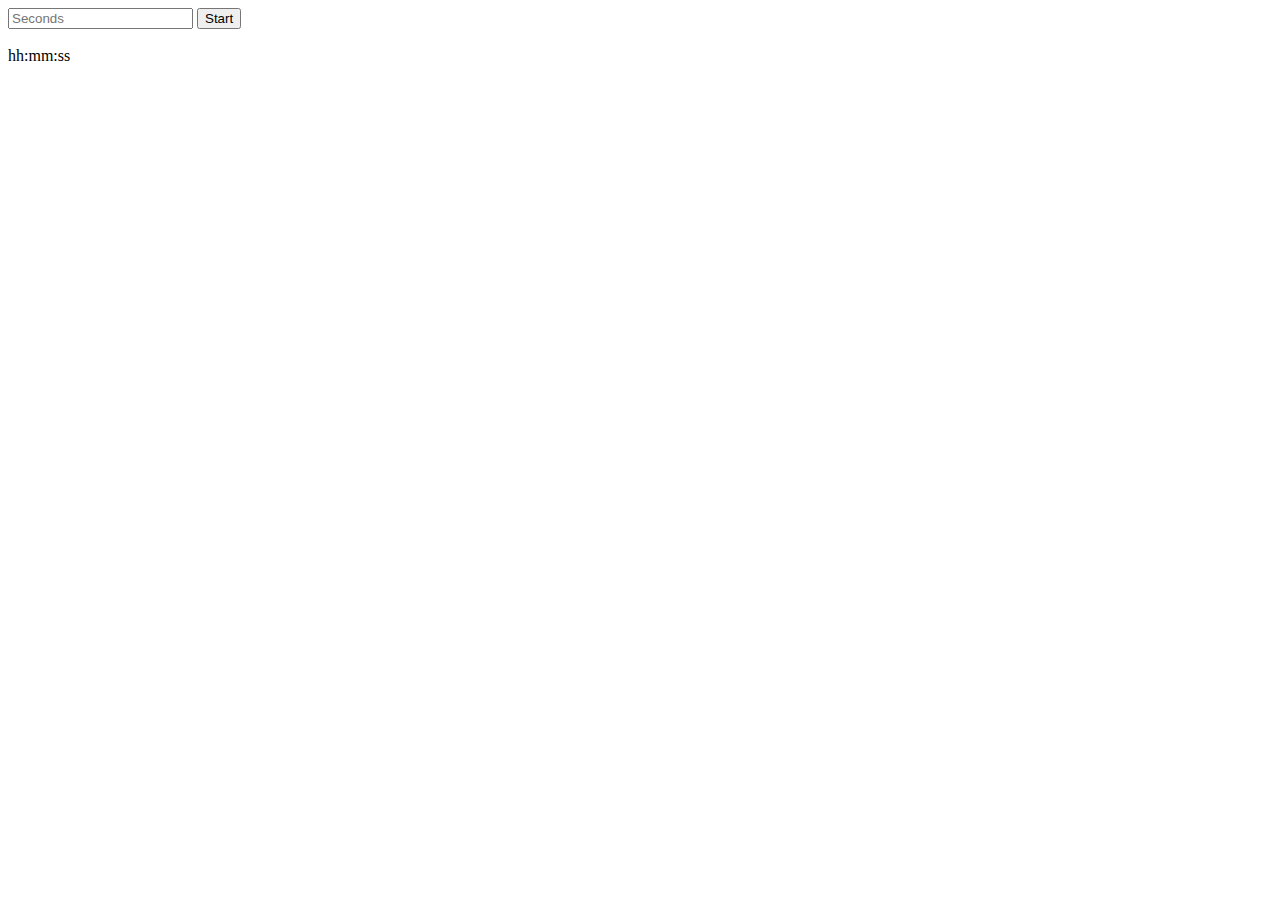
<file: 1_task/index.html>
<!DOCTYPE html>
<html lang="en">
  <head>
    <meta charset="UTF-8" />
    <meta http-equiv="X-UA-Compatible" content="IE=edge" />
    <meta name="viewport" content="width=device-width, initial-scale=1.0" />
    <title>1 task</title>
  </head>
  <body>
    <input placeholder="Seconds" type="text" oninput="changeHandler(this)" />

    <button>Start</button>

    <br />
    <br />

    <span>hh:mm:ss</span>

    <script src="./index.js"></script>
  </body>
</html>
</file>
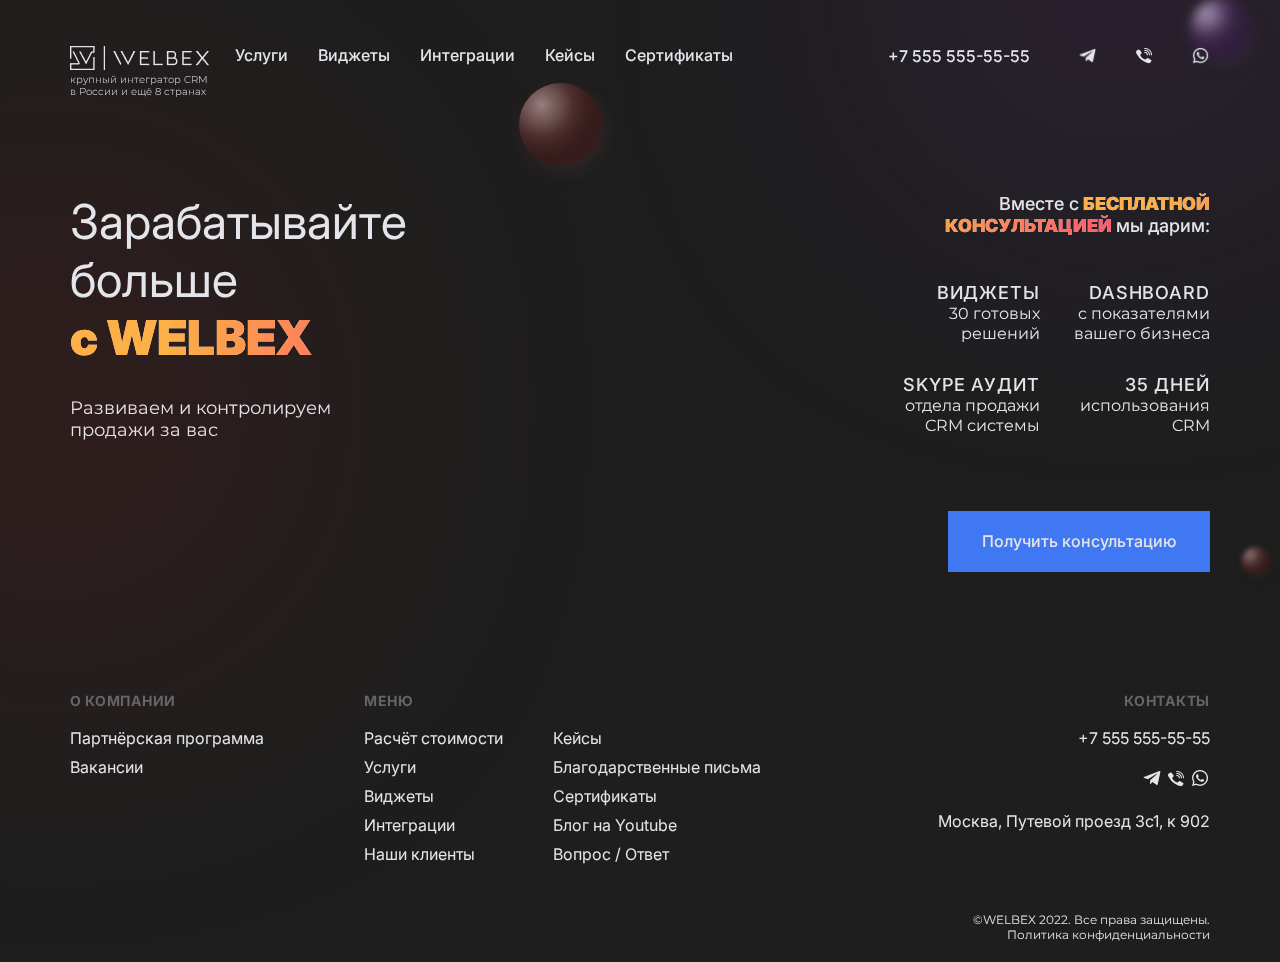
<file: 2_task/index.html>
<!DOCTYPE html>
<html lang="en">

<head>
  <meta charset="UTF-8" />
  <meta http-equiv="X-UA-Compatible" content="IE=edge" />
  <meta name="viewport" content="width=device-width, initial-scale=1.0" />
  <title>2 task</title>
  <link rel="stylesheet" href="./index.css" />
  <link rel="preconnect" href="https://fonts.googleapis.com">
  <link rel="preconnect" href="https://fonts.gstatic.com" crossorigin>
  <link
    href="https://fonts.googleapis.com/css2?family=Montserrat:ital,wght@0,100;0,200;0,300;0,400;0,500;0,600;0,700;0,800;0,900;1,100;1,200;1,300;1,400;1,500;1,600;1,700;1,800;1,900&display=swap"
    rel="stylesheet">
  <link rel="preconnect" href="https://fonts.googleapis.com">
  <link rel="preconnect" href="https://fonts.gstatic.com" crossorigin>
  <link href="https://fonts.googleapis.com/css2?family=Inter:wght@100;200;300;400;500;600;700;800;900&display=swap"
    rel="stylesheet">
</head>

<body>
  <div class="container">
    <div class="bg_red_light"></div>
    <div class="bg_purple_light"></div>
    <div class="bg_red_one"></div>
    <div class="bg_red_two"></div>
    <div class="bg_purple"></div>

    <nav class="navbar">
      <div class="navbar_logo">
        <img src="./assets/logo_welbex.png" />
        <p class="navbar_logoText">крупный интегратор CRM<br /> в Росcии и ещё 8 странах</p>
      </div>

      <div class="navbar_links">
        <ul class="navbar_linksList">
          <li class="navbar_linksItem">Услуги</li>
          <li class="navbar_linksItem">Виджеты</li>
          <li class="navbar_linksItem">Интеграции</li>
          <li class="navbar_linksItem">Кейсы</li>
          <li class="navbar_linksItem">Сертификаты</li>
        </ul>
      </div>

      <div class="navbar_contacts">
        <p class="navbar_phone">+7 555 555-55-55</p>
        <div class="navbar_iconWrapper">
          <img src="./assets/telegram.png" alt="" class="icon">
          <img src="./assets/viber.png" alt="" class="icon">
          <img src="./assets/whatsapp.png" alt="" class="icon">
        </div>
      </div>
    </nav>

    <main class="main">
      <section class="main_intro">
        <p class="main_introText">Зарабатывайте <br />больше</p>
        <p class="main_introTextLogo iridescentText">с WELBEX</p>
        <p class="main_introSmallText">Развиваем и контролируем продажи за вас</p>
      </section>

      <section class="main_options">
        <div class="main_optionsIntro">
          <span class="main_optionsIntroWhiteText">Вместе с</span>
          <span class="main_iridescentText_two">бесплатной <br /> консультацией</span>
          <span class="main_optionsIntroWhiteText">мы дарим:</span>
        </div>

        <div class="main_optionBlocks">
          <div class="main_optionBlock">
            <p class="main_optionBlock_intro">Виджеты</p>
            <p class="main_optionBlock_details">30 готовых решений</p>
          </div>

          <div class="main_optionBlock">
            <p class="main_optionBlock_intro">Dashboard</p>
            <p class="main_optionBlock_details">с показателями вашего бизнеса</p>
          </div>

          <div class="main_optionBlock">
            <p class="main_optionBlock_intro">Skype Аудит</p>
            <p class="main_optionBlock_details">отдела продажи CRM системы</p>
          </div>

          <div class="main_optionBlock">
            <p class="main_optionBlock_intro">35 дней</p>
            <p class="main_optionBlock_details">использования CRM</p>
          </div>
        </div>

        <div class="main_optionBlocks_mobile">
          <div class="main_optionBlock_mobile">
            <p class="main_optionBlock_intro_mobile">- Skype аудит</p>
          </div>

          <div class="main_optionBlock_mobile">
            <p class="main_optionBlock_intro_mobile">- 30 виджетов</p>
          </div>

          <div class="main_optionBlock_mobile">
            <p class="main_optionBlock_intro_mobile">- Dashboard</p>
          </div>

          <div class="main_optionBlock_mobile">
            <p class="main_optionBlock_intro_mobile">- Месяц аmoCRM</p>
          </div>
        </div>

        <div class="main_button">
          <p>Получить консультацию</p>
        </div>
      </section>
    </main>

    <footer class="footer">
      <div class="footer_about">
        <div class="footer_header">О компании</div>

        <ul class="footer_listItems">
          <li class="footer_text">Партнёрская программа</li>
          <li class="footer_text">Вакансии</li>
        </ul>
      </div>
      <div class="footer_menu">
        <div class="footer_header">Меню</div>

        <div class="footer_lists">
          <ul class="footer_listItems">
            <li class="footer_text">Расчёт стоимости</li>
            <li class="footer_text">Услуги</li>
            <li class="footer_text">Виджеты</li>
            <li class="footer_text">Интеграции</li>
            <li class="footer_text">Наши клиенты</li>
          </ul>

          <ul class="footer_listItems">
            <li class="footer_text">Кейсы</li>
            <li class="footer_text">Благодарственные письма</li>
            <li class="footer_text">Сертификаты</li>
            <li class="footer_text">Блог на Youtube</li>
            <li class="footer_text">Вопрос / Ответ</li>
          </ul>
        </div>
      </div>
      <div class="footer_contacts">
        <div class="footer_header">Контакты</div>

        <p class="footer_text">+7 555 555-55-55</p>

        <div class="footer_logo_links">
          <img src="./assets/telegram.png" alt="" class="icon">
          <img src="./assets/viber.png" alt="" class="icon">
          <img src="./assets/whatsapp.png" alt="" class="icon">
        </div>

        <div class="footer_text">
          Москва, Путевой проезд 3с1, к 902
        </div>
      </div>

      <div class="footer_politics">
        <p>©WELBEX 2022. Все права защищены.</p>
        <p>Политика конфиденциальности</p>
      </div>
    </footer>
  </div>
</body>

</html>
</file>
<file: 2_task/index.css>
*{
    margin: 0;
    padding: 0;
}

body{
    background: #1E1E1E;;
    font-family: 'Inter', sans-serif;
}

li{
    list-style-type: none; 
}

.container{
    width: 1140px;
    margin: 0 auto;
    margin-top: 46px;
}

.navbar{
    display: flex;
}

.navbar_logoText{
    width: 165px;
    height: 24px;
    font-family: 'Montserrat', sans-serif;
    font-style: normal;
    font-weight: 300;
    font-size: 10px;
    line-height: 12px;
    color: #E4E5EA;
}

.navbar_links{
    height: 19px;
}

.navbar_linksList{
    display: flex;
    margin: 0;
}

.navbar_linksItem{
    margin-right: 30px;
    font-style: normal;
    font-weight: 500;
    font-size: 16px;
    line-height: 19px;
    color: #E4E5EA;
    cursor: pointer;
}

.navbar_contacts{
    display: flex;
    margin-left: auto;
    height: 19px;
}

.navbar_contacts .navbar_phone{
    font-style: normal;
    font-weight: 500;
    font-size: 16px;
    text-align: right;
    color: #E4E5EA;
    margin: 0;
    margin-right: 15px;
    cursor: pointer;
    z-index: 10;
}

.navbar_contacts .navbar_iconWrapper{
    height: 19px;
}

.navbar_contacts .icon{
    height: 19px;
    width: auto;
    margin-left: 33px;
    cursor: pointer;
}

.main{
    display: flex;
    margin-top: 95px;
    margin-bottom: 120px;
}

.main_intro{
    width: 362px;

}

.main_introText{
    font-style: normal;
    font-weight: 400;
    font-size: 48px;
    line-height: 58px;
    color: #E4E5EA;
    margin-top: 0;
    margin: 0;
}

.main_introTextLogo{
    font-style: normal;
    font-weight: 900;
    font-size: 48px;
    line-height: 58px;
    margin: 0;
    margin-bottom: 30px;
}

.main_introSmallText{
    font-family: 'Montserrat';
    font-style: normal;
    font-weight: 400;
    font-size: 18px;
    line-height: 22px;
    color: #E4E5EA;
    width: 275px;
}



.main_options{
    margin-left: auto;
}

.main_optionsIntro{
    width: 320px;
    text-align: right;
    margin-bottom: 30px;
}

.main_optionsIntroWhiteText{
    font-style: normal;
    font-weight: 500;
    font-size: 18px;
    line-height: 22px;
    text-align: right;
    color: #E4E5EA;
}

.main_optionBlocks{
    display: flex;
    flex-wrap: wrap;
    justify-content: space-between;
    width: 320px;
    margin-bottom: 60px;
}

.main_optionBlock{
    width: 150px;
    margin-top: 15px;
    margin-bottom: 15px;
}   

.main_optionBlocks_mobile, .main_optionBlock_mobile, .main_optionBlock_intro_mobile{
    display: none;
}

.main_optionBlock_intro{
    font-style: normal;
    font-weight: 500;
    font-size: 18px;
    line-height: 22px;
    text-align: right;
    letter-spacing: 0.05em;
    text-transform: uppercase;
    color: #E4E5EA;
}

.main_optionBlock_details{
    font-family: 'Montserrat';
    font-style: normal;
    font-weight: 400;
    font-size: 16px;
    line-height: 20px;
    text-align: right;
    color: #E4E5EA;
    
}

.main_button{
    width: 262px;
    height: 61px;
    background: #4077F3;
    margin-left: 58px;
    cursor: pointer;
    z-index: 10;
}

.main_button p{
    font-style: normal;
    font-weight: 500;
    font-size: 16px;
    line-height: 61px;
    text-align: center;
    color: #E4E5EA;
}

.iridescentText{
    background: linear-gradient(92deg, #FCB045 27.14%, #FF3F78 121.36%), #E4E5EA;
    -webkit-background-clip: text;
    -webkit-text-fill-color: transparent;
    background-clip: text;
}

.footer{
    position: relative;
    display: flex;
    height: 270px;
}

.footer_header{
    font-style: normal;
    font-weight: 700;
    font-size: 14px;
    line-height: 17px;
    letter-spacing: 0.05em;
    text-transform: uppercase;
    color: #656566;
    margin-bottom: 20px;
}

.footer_listItems{
    padding: 0;
}

.footer li{
    font-style: normal;
    font-weight: 400;
    font-size: 16px;
    line-height: 19px;
    color: #E4E5EA;
    margin-bottom: 10px;
}

.footer_about{
    margin-right: 100px;
}

.footer_contacts{
    position: absolute;
    right: 0;
    text-align: right;
}

.footer_lists{
    display: flex;
}

.footer_lists ul{
    margin-right: 50px;
    margin-top: 0;
} 

.footer_text{
    font-style: normal;
    font-weight: 400;
    font-size: 16px;
    line-height: 19px;
    color: #E4E5EA; 
    cursor: pointer;
}

.footer_logo_links{
    margin-top: 20px;
    margin-bottom: 20px;
}

.footer_politics{
    position: absolute;
    right: 0px;
    bottom: 20px;
    font-family: 'Montserrat';
    font-style: normal;
    font-weight: 400;
    font-size: 12px;
    line-height: 15px;
    text-align: right;
    color: #E4E5EA;
}

/* BG */

.bg_red_light{
    position: absolute;
    width: 311px;
    height: 311px;
    left: -102px;
    top: 251px;
    background: #961A1A;
    opacity: 0.5;
    filter: blur(196px);
    border-radius: 50%;
    z-index: -1;
}

.bg_purple_light{
    position: absolute;
    width: 259px;
    height: 259px;
    /* left: 602px; */
    right: 30px;
    top: -154px;
    background: #833AB4;
    opacity: 0.5;
    filter: blur(196px);
    border-radius: 50%;
    z-index: -1;
}

.bg_red_one{
    position: absolute;
    width: 28px;
    height: 28px;
    /* left: 851px; */
    right: 10px;
    top: 547px;
    background: radial-gradient(64% 64% at 27.25% 26.5%, rgba(255, 208, 208, 0.48) 0%, rgba(212, 93, 93, 0.248) 59.67%, rgba(167, 49, 49, 0.264) 78.59%, rgba(130, 25, 25, 0.232) 100%) /* warning: gradient uses a rotation that is not supported by CSS and may not behave as expected */;
    box-shadow: 3px 6px 27px -10px rgba(223, 125, 125, 0.25);
    filter: blur(2.5px);
    backdrop-filter: blur(2px);
    border-radius: 50%;
    z-index: -1;
}

.bg_red_two{
    position: absolute;
    width: 83px;
    height: 83px;
    left: 519px;
    top: 83px;
    background: radial-gradient(64% 64% at 27.25% 26.5%, rgba(255, 208, 208, 0.536) 0%, rgba(212, 93, 93, 0.264) 59.67%, rgba(167, 49, 49, 0.248) 78.59%, rgba(130, 25, 25, 0.248) 100%) /* warning: gradient uses a rotation that is not supported by CSS and may not behave as expected */;
    box-shadow: 3px 6px 27px -10px rgba(223, 125, 125, 0.25);
    backdrop-filter: blur(2px);    
    border-radius: 50%;
    z-index: -1;
}

.bg_purple{
    position: absolute;
    width: 60px;
    height: 60px;
    /* left: 868px; */
    right: 30px;
    top: -2px;
    background: radial-gradient(64% 64% at 27.25% 26.5%, rgba(236, 208, 255, 0.64) 0%, rgba(161, 93, 207, 0.24) 59.67%, rgba(118, 49, 164, 0.208) 78.59%, rgba(86, 24, 128, 0.232) 100%) /* warning: gradient uses a rotation that is not supported by CSS and may not behave as expected */;
    box-shadow: 3px 6px 27px -10px rgba(177, 118, 217, 0.25);
    filter: blur(5px);
    backdrop-filter: blur(2px);
    border-radius: 50%;
    z-index: -1;
}

.main_iridescentText_two{
    font-style: normal;
    font-weight: 900;
    font-size: 18px;
    background: linear-gradient(92deg, #FCB045 27.14%, #FF3F78 121.36%), #E4E5EA;
    -webkit-background-clip: text;
    -webkit-text-fill-color: transparent;
    background-clip: text;
    text-transform: uppercase;
    text-align: right;
    z-index: -1;
}

img{
    cursor: pointer;
}

@media screen and (max-width: 1200px) {
    .container{
        width: 900px;
    }

    .navbar_iconWrapper{
        display: none;
    }
}

@media screen and (max-width: 950px) {
    .container{
        width: 700px;
        position: relative;
    }

    .navbar_phone{
        display: none;
    }

    .footer{
        display: block;
        height: fit-content;       
        background: #1E1E1E;
        padding-top: 40px;
    }

    .footer .footer_about{
        margin-bottom: 40px;
        margin-left: 15px;
    }

    .footer .footer_menu{
        margin-bottom: 40px;
        margin-left: 15px;
    }

    .footer_contacts{
        position: relative;
        text-align: left;  
        margin-bottom: 70px;   
        margin-left: 15px;  
    }

    .footer_politics{
        margin-left: 15px;
        position: relative;
        text-align: left;      
    }
}

@media screen and (max-width: 770px) {
    .main{
        margin-top: 40px;
        display: block;
        margin-bottom: 40px;
    }

    .main_intro{
        width: 100%;
    }
    
    .main_introText{
        font-size: 36px;
        text-align: center;
    }

    .main_introTextLogo{
        font-size: 36px;
        text-align: center;
    }

    .main_introSmallText{
        font-size: 18px;
        margin: 0 auto;
        text-align: center;
        margin-bottom: 80px;
    }

    .main_optionsIntro{
        text-align: center;
        margin: 0 auto;
        margin-top: 45px;
        margin-bottom: 20px;
        width: fit-content;
    }

    .main_optionBlocks{
        margin: 0 auto;
    }

    .main_optionBlock_intro, 
    .main_optionBlock_details{
        text-align: center;
    }

    .main_button{
        margin: 0 auto;
        margin-top: 50px;
    }
}

@media screen and (max-width: 715px) {
    .container{
        width: 550px;
        position: relative;
    }

    .navbar .navbar_logo, .navbar .navbar_contacts{
        display: none;
    }   

    .navbar{
        height: 55px;
    }

    .navbar .navbar_links{
        margin: 0 auto;
    }

    .navbar .navbar_linksItem{
        line-height: 55px;
        font-size: 10px;
        margin-left: 5px;
        margin-right: 5px;
    }
}

@media screen and (max-width: 550px) {
    .container{
        width: 400px;
        position: relative;
    }

    .bg_red_two{
        display: none;
    }
}

@media screen and (max-width: 410px) {
    .container{
        width: 320px;
        overflow-x: hidden;
    }
}

@media screen and (max-width: 320px) {
    .container{
        position: relative;
        width: 320px;
        margin-top: 0;
        overflow-x: hidden;
    }

    .navbar .navbar_logo, .navbar .navbar_contacts{
        display: none;
    }   

    .navbar{
        background: #000;
        height: 55px;
    }

    .navbar .navbar_links{
        margin: 0 auto;
    }

    .navbar .navbar_linksItem{
        line-height: 55px;
        font-size: 10px;
        margin-left: 5px;
        margin-right: 5px;
    }

    .main{
        margin-top: 40px;
        display: block;
        margin-bottom: 40px;
    }

    .main_intro{
        width: 100%;
    }
    
    .main_introText{
        font-size: 36px;
        margin-left: 15px;
    }

    .main_introTextLogo{
        font-size: 36px;
        margin-left: 15px;
    }

    .main_introSmallText{
        font-size: 18px;
        margin-left: 15px;
    }

    .main_optionBlocks, 
    .main_optionBlock, 
    .main_optionBlock_intro, 
    .main_optionBlock_details, 
    .main_button{
        display: none;
    }

    .main_optionsIntro{
        text-align: left;
        margin-top: 45px;
        margin-bottom: 20px;
        margin-left: 15px;
        width: fit-content;
    }

    .main_optionBlock_mobile, .main_optionBlock_intro_mobile{
        display: block;
    }

    .main_optionBlocks_mobile{
        display: flex;
        flex-wrap: wrap;
        margin-left: 15px;
    }

    .main_optionBlock_mobile{
        width: 140px;
        height: 16px;
        margin-bottom: 15px;
        line-height: 16px;
        font-family: 'Montserrat';
        font-style: normal;
        font-weight: 400;
        font-size: 13px;
        line-height: 16px;
        letter-spacing: 0.05em;
        text-transform: uppercase;
        color: #E4E5EA;
    }

    .footer{
        display: block;
        height: fit-content;       
        background: #1E1E1E;
        padding-top: 40px;
    }

    .footer .footer_about{
        margin-bottom: 40px;
        margin-left: 15px;
    }

    .footer .footer_menu{
        margin-bottom: 40px;
        margin-left: 15px;
    }

    .footer_contacts{
        position: relative;
        text-align: left;  
        margin-bottom: 70px;   
        margin-left: 15px;  
    }

    .footer_politics{
        margin-left: 15px;
        position: relative;
        text-align: left;      
    }
}
</file>
